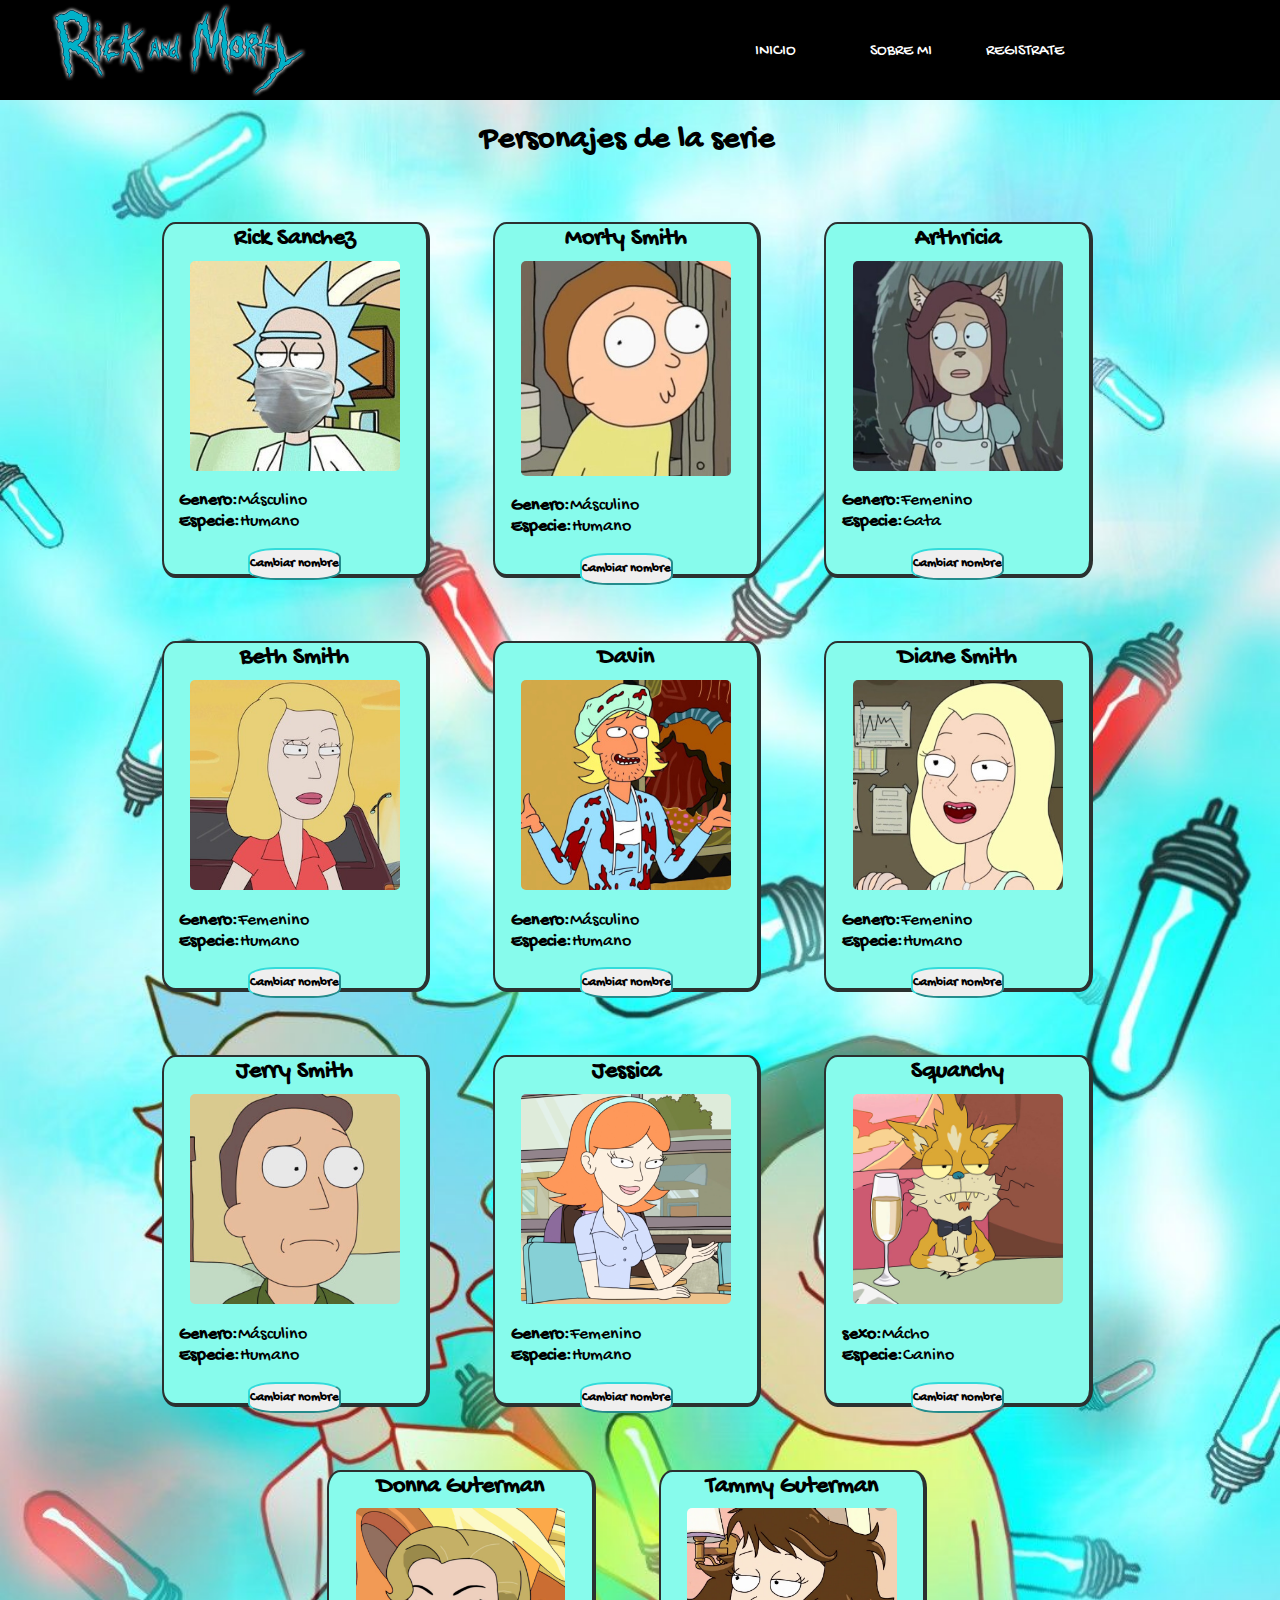
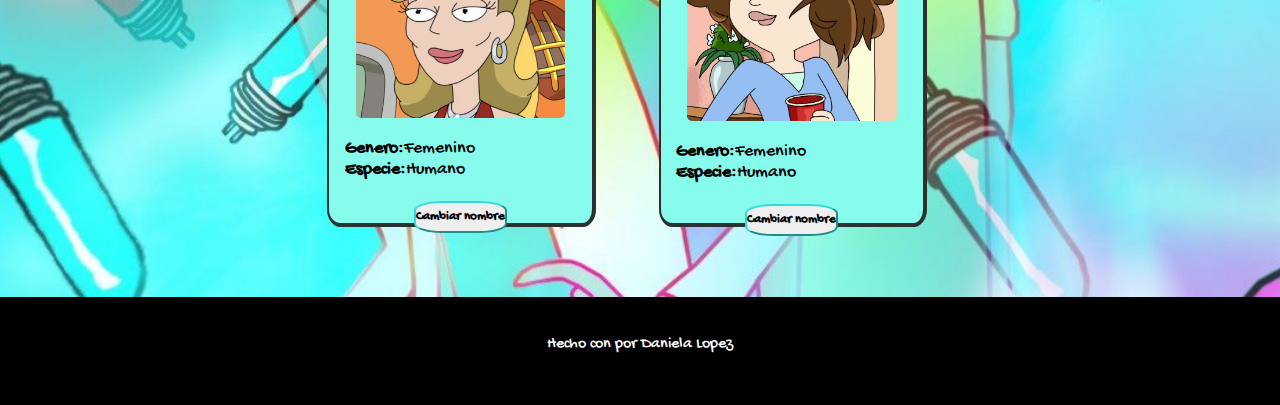
<file: index.html>
<!DOCTYPE html> <!--Especifica la version de HTML que vamos a utilizar -->
<html lang="es">
<head>
    <meta charset="UTF-8">
    <meta name="viewport" content="width=device-width, initial-scale=1.0">
    <title>Rick and Morty</title>
    <link rel="icon" type="image/png" href="./imagenes/aceptar.PNG" >
    <link rel="stylesheet" href="https://use.fontawesome.com/releases/v5.14.0/css/all.css" integrity="sha384-HzLeBuhoNPvSl5KYnjx0BT+WB0QEEqLprO+NBkkk5gbc67FTaL7XIGa2w1L0Xbgc" crossorigin="anonymous">
    <link href="https://fonts.googleapis.com/css2?family=Gochi+Hand&display=swap" rel="stylesheet">
    <link rel="stylesheet" href="./styles/style.css">
</head>

<body class="fondo3" >
   <nav class="main-menu">
       <!--etiqueta UL -> nos permite crear listas no ordenadas -->
            <img src="imagenes/rick.PNG" width="300" height="100" >
       
       <ul class="main-menu opt-menu">
           <!--li ==> elementos de la lista-->
           <li><a href="index.html">INICIO</a></li>
           <li><a href="sobremi.html">SOBRE MI</a></li>
           <li><a href="contact.html" >REGISTRATE</a></li>
       </ul>
        <!--etiqueta OL  listas ordenadas-->
        <!--<ol>
            li ==> elementos de la lista
            <li>Inicio</li>
            <li>Sobre mi</li>
            <li>Contactenos</li>
        </ol>-->
    
   </nav>
   
   <!--
   <div class="div-flex">
       <div class="div-flex img"><img src="imagenes/Arthricia.jpeg" width="300" height="300" ></div>
       <div class="div-flex img"><img src="imagenes/Beth.jpeg" width="300" height="300" ></div>
       <div class="div-flex img"><img src="imagenes/Davin.jpeg" width="300" height="300"></div>
       <div class="div-flex img"><img src="imagenes/Jerry.jpeg" width="300" height="300"></div>
       <div class="div-flex img"><img src="imagenes/DianeSanchez.jpeg"width="300" height="300"></div>
   </div>-->
   

   <!--El DIV es el padre
   <div class="flex-content">
     Las imagenes son los hijos
     <img style="flex-grow: 2; align-self: stretch;"src="https://picsum.photos/id/1025/200/200" alt="">
     <img src="https://picsum.photos/id/237/200/200" alt="">
     <img src="https://picsum.photos/id/1020/400/300" alt="">
   </div>-->
   
   <div class="container">
    <h1>Personajes de la serie</h1>
   <section class="main-charecters">
    <article class="charecter">
        <header >
            <h2 id="nombre1">Rick Sanchez</h2>
         </header>
         <img src="imagenes/ricksanchez.jpg" alt="RickSanchez" >
         <div>
             <p><b>Genero:</b>Másculino</p>
             <p><b>Especie:</b>Humano</p>
         </div>
         <button class="cambiarnombre"><a onclick="cambiarnombre('nombre1')"><b>Cambiar nombre</b></a></button>
     </article>
     <article class="charecter">
        <header >
            <h2 id="nombre2">Morty Smith</h2>
         </header>
         <img src="imagenes/Morty.jpg" alt="MortySmith" >
         <div>
             <p><b>Genero:</b>Másculino</p>
             <p><b>Especie:</b>Humano</p>
         </div>
         <button class="cambiarnombre"><a onclick="cambiarnombre('nombre2')"><b>Cambiar nombre</b></a></button>
     </article>
       <article class="charecter">
           <header >
               <h2 id="nombre3">Arthricia</h2>
            </header>
            <img src="imagenes/Arthricia.jpeg" alt="Arthricia" >
            <div>
                <p><b>Genero:</b>Femenino</p>
                <p><b>Especie:</b>Gata</p>
            </div>
            <button class="cambiarnombre"><a onclick="cambiarnombre('nombre3')"><b>Cambiar nombre</b></a></button>
        </article>
        <article class="charecter">
            <header >
                <h2 id="nombre4">Beth Smith</h2>
            </header>
            <img src="imagenes/Beth.jpeg" alt="Beth">
            <div>
                <p><b>Genero:</b>Femenino</p>
                <p><b>Especie:</b>Humano</p>
            </div>
            <button class="cambiarnombre"><a onclick="cambiarnombre('nombre4')"><b>Cambiar nombre</b></a></button>
        </article>
    <article class="charecter">
        <header >
            <h2 id="nombre5">Davin</h2>
        </header >
        <img src="imagenes/Davin.jpeg" alt="Beth">
        <div>
            <p><b>Genero:</b>Másculino</p>
            <p><b>Especie:</b>Humano</p>
        </div>
        <button class="cambiarnombre"><a onclick="cambiarnombre('nombre5')"><b>Cambiar nombre</b></a></button>
    </article>
    <article class="charecter">
        <header >
            <h2 id="nombre6">Diane Smith</h2></a>
        </header >
        <img src="imagenes/DianeSanchez.jpeg" alt="Beth">
        <div>
            <p><b>Genero:</b>Femenino</p>
            <p><b>Especie:</b>Humano</p>
        </div>
        <button class="cambiarnombre"><a onclick="cambiarnombre('nombre6')"><b>Cambiar nombre</b></a></button>
    </article>
    <article class="charecter">
        <header>
            <h2 id="nombre7">Jerry Smith</h2>
        </header>
        <img src="imagenes/Jerry.jpeg" alt="Beth">
        <div>
            <p><b>Genero:</b>Másculino</p>
            <p><b>Especie:</b>Humano</p>
        </div>
        <button class="cambiarnombre"><a onclick="cambiarnombre('nombre7')"><b>Cambiar nombre</b></a></button>
    </article>
    <article class="charecter">
        <header>
            <h2 id="nombre8">Jessica</h2>
        </header>
        <img src="imagenes/Jessica.png" alt="Jessica">
        <div>
            <p><b>Genero:</b>Femenino</p>
            <p><b>Especie:</b>Humano</p>
        </div>
        <button class="cambiarnombre"><a onclick="cambiarnombre('nombre8')"><b>Cambiar nombre</b></a></button>
    </article>
    <article class="charecter">
        <header>
            <h2 id="nombre9">Squanchy</h2>
        </header>
        <img src="imagenes/squanchy.jpg" alt="Squanchy">
        <div>
            <p><b>sexo:</b>Mácho</p>
            <p><b>Especie:</b>Canino</p>
        </div>
        <button class="cambiarnombre"><a onclick="cambiarnombre('nombre9')"><b>Cambiar nombre</b></a></button>
    </article>
    <article class="charecter">
        <header>
            <h2 id="nombre10">Donna Guterman</h2>
        </header>
        <img src="imagenes/Donna.png" alt="Donna">
        <div>
            <p><b>Genero:</b>Femenino</p>
            <p><b>Especie:</b>Humano</p>
        </div>
        <button class="cambiarnombre2"><a onclick="cambiarnombre('nombre10')"><b>Cambiar nombre</b></a></button>
    </article>
    <article class="charecter">
        <header>
            <h2 id="nombre11">Tammy Guterman</h2>
        </header>
        <img src="imagenes/tammy.PNG" alt="Tammy">
        <div>
            <p><b>Genero:</b>Femenino</p>
            <p><b>Especie:</b>Humano</p>
        </div>
        <button class="cambiarnombre2"><a onclick="cambiarnombre('nombre11')"><b>Cambiar nombre</b></a></button>
    </article>
   </section>
   </div>

   <footer>
       <p>Hecho con <i class="fas fa-heart"></i> por Daniela Lopez</p>
   </footer>
   <script src="./scripts.js">  </script>
  
</body>
</html>
</file>
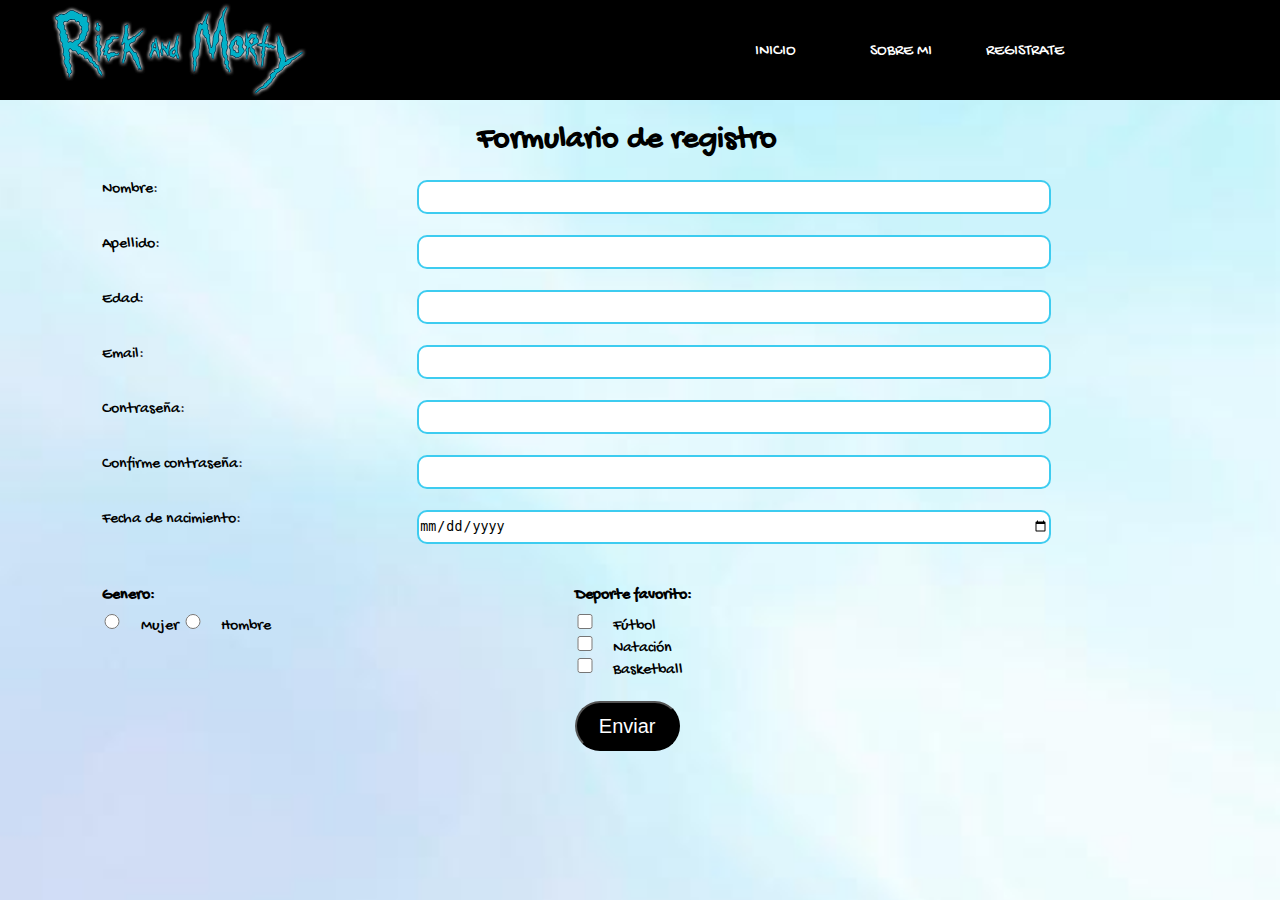
<file: contact.html>
<!DOCTYPE html>
<html lang="en">
    <head>
        <meta charset="UTF-8">
        <meta name="viewport" content="width=device-width, initial-scale=1.0">
        <title>Registrate</title>
        <link rel="icon" type="image/png" href="./imagenes/aceptar.PNG">
        <link
            href="https://fonts.googleapis.com/css2?family=Gochi+Hand&display=swap"
            rel="stylesheet">
        <link rel="stylesheet" href="./styles/style.css">
    </head>
    <body class="fondo">
        <script src="./scripts.js"></script>
        <nav class="main-menu">
            <!--etiqueta UL -> nos permite crear listas no ordenadas -->
            <img src="imagenes/rick.PNG" width="300" height="100">

            <ul class="main-menu opt-menu">
                <!--li ==> elementos de la lista-->
                <li><a href="index.html">INICIO</a></li>
                <li><a href="sobremi.html">SOBRE MI</a></li>
                <li><a href="contact.html">REGISTRATE</a></li>
            </ul>
        </nav>
        <div class="container">
            <h1 id="title">Formulario de registro</h1> <form method="POST"
                action="" class="form-flex">

                <div class="input-form">
                    <div><label for="nombre">Nombre:</label></div>
                    <input id="nombre" name="nombre" type="text" required>
                </div>

                <div class="input-form">
                    <div><label for="apellido">Apellido:</label></div>
                    <input id="apellido" name="apellido" type="text" required>
                </div>

                <div class="input-form">
                    <div><label for="edad">Edad:</label></div>
                    <input id="edad" name="edad" type="number" required>
                </div>

                <div class="input-form">
                    <div><label for="email">Email:</label></div>
                    <input id="email" name="email" type="email">
                </div>

                <div class="input-form">
                    <div><label for="contrasena">Contraseña:</label></div>
                    <input id="contrasena" name="contrasena" type="password">
                </div>
                <div class="input-form">
                    <div><label for="contrasenaconfirme">Confirme contraseña:</label></div>
                    <input id="contrasenaconfirme" name="contrasenaconfirme"
                        type="password">
                </div>

                <div class="input-form">
                    <div><label for="fechaNacimiento">Fecha de nacimiento:</label></div>
                    <input id="fechaNacimiento" name="fechaNacimiento"
                        type="date">
                </div>

                <section class="opt">
                    <div class="input-form options">
                        <h4>Genero:</h4>
                        <input id="mujer" name="genero" type="radio">
                        <label>Mujer</label>
                        <input id="hombre" name="genero" type="radio">
                        <label>Hombre</label>
                    </div>

                    <div class="input-form options">
                        <h4>Deporte favorito:</h4>

                        <ul>
                            <li>
                                <input id="futbol" name="futbol"
                                    type="checkbox">
                                <label for="futbol">Fútbol</label>
                            </li>
                            <li>
                                <input id="natacion" name="natacion"
                                    type="checkbox">
                                <label for="natacion">Natación</label>
                            </li>
                            <li>
                                <input id="basketball" name="basketball"
                                    type="checkbox">
                                <label for="basketball">Basketball</label>
                            </li>
                        </ul>

                    </div>
                </section>
                <div class="form-button">
                    <button type="submit">Enviar</button>
                </div>

            </form>
        </div>

    </body>
</html>
</file>
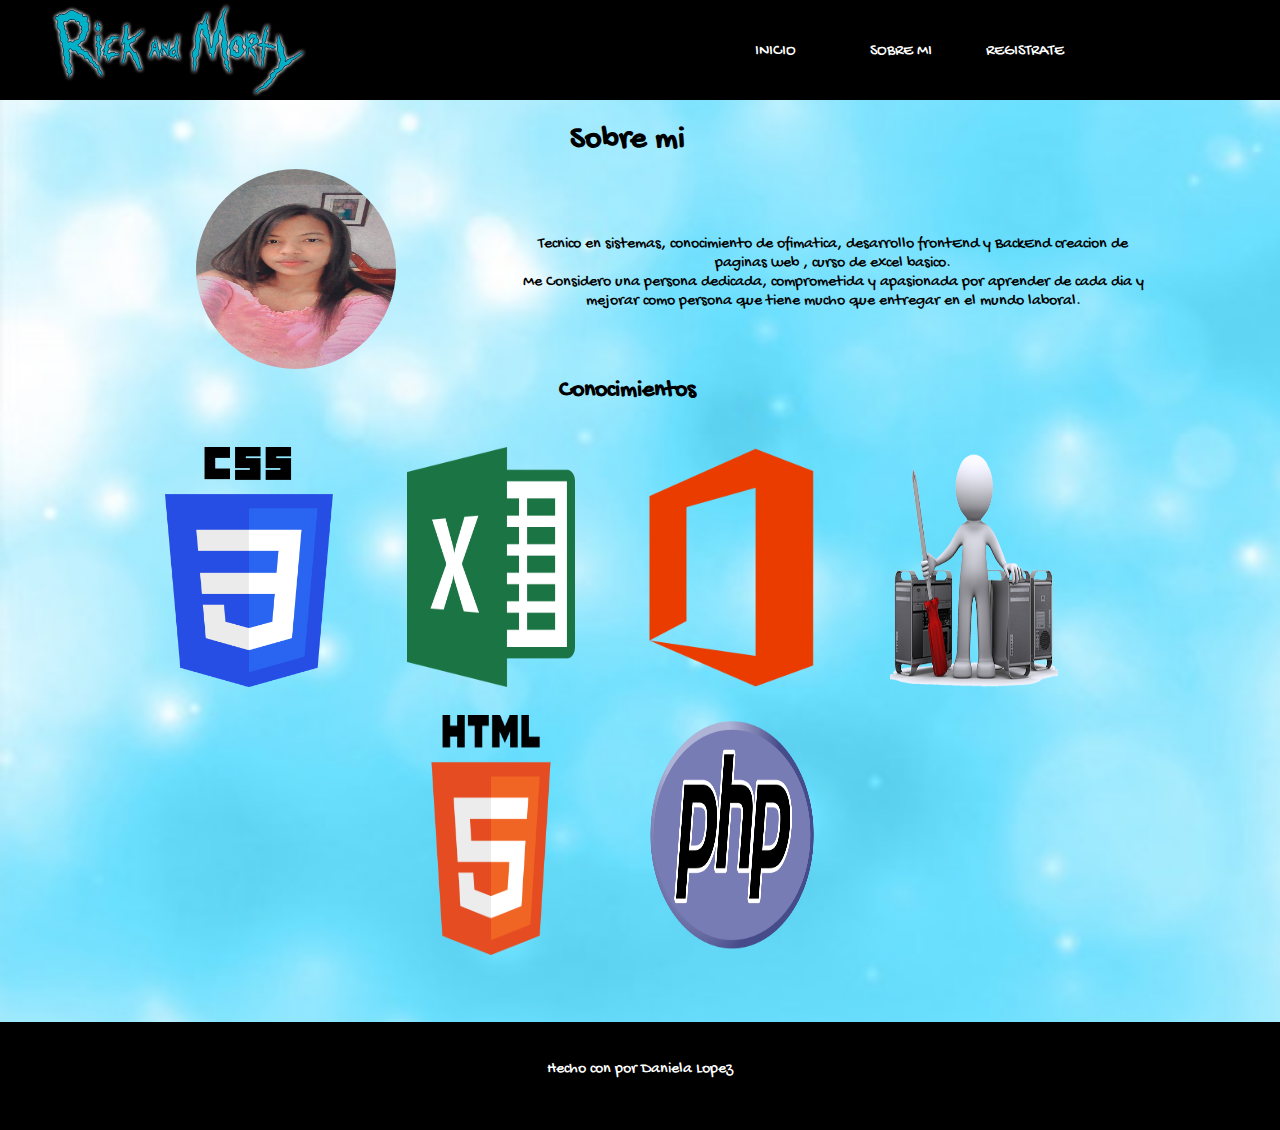
<file: sobremi.html>
<!DOCTYPE html>
<html lang="en">
<head>
    <meta charset="UTF-8">
    <meta name="viewport" content="width=device-width, initial-scale=1.0">
    <title>Rick and Morty</title>
    <link rel="icon" type="image/png" href="./imagenes/aceptar.PNG" >
    <link href="https://fonts.googleapis.com/css2?family=Gochi+Hand&display=swap" rel="stylesheet">
    <link rel="stylesheet" href="https://use.fontawesome.com/releases/v5.14.0/css/all.css" integrity="sha384-HzLeBuhoNPvSl5KYnjx0BT+WB0QEEqLprO+NBkkk5gbc67FTaL7XIGa2w1L0Xbgc" crossorigin="anonymous">
    <link rel="stylesheet" href="styles/style.css">
    <link rel="stylesheet" href="styles/aboutme.css">
</head>
<body class="fondo1">
      <nav class="main-menu">
        <!--etiqueta UL -> nos permite crear listas no ordenadas -->
             <img src="imagenes/rick.PNG" width="300" height="100" >
        
        <ul class="main-menu opt-menu">
            <!--li ==> elementos de la lista-->
            <li><a href="index.html">INICIO</a></li>
            <li><a href="sobremi.html">SOBRE MI</a></li>
            <li><a href="contact.html" >REGISTRATE</a></li>
        </ul>
    </nav>
    <div class="container">
        <h1>Sobre mi</h1>
        <section class="sec-flex mi-img">
        <div>
            <img src="imagenes/fotosobremi.jpeg" width="200" height="200">
        </div>
        <div>
        <p>Tecnico en sistemas, conocimiento de ofimatica, desarrollo frontEnd
            y BackEnd creacion de paginas web , curso de excel basico.<br/>
            Me Considero una persona dedicada, comprometida y apasionada por aprender 
            de cada dia y mejorar como persona que tiene mucho que entregar en el 
            mundo laboral. 
        </p>
        </div> 
        </section>

        <section >
            <h2>Conocimientos</h2>
            <div class="sec-flex conocimientos">
                <div class="img-language"><img src="imagenes/css.png"></div>
                <div class="img-language"><img src="imagenes/excel.png"></div>
                <div class="img-language"><img src="imagenes/ofimatica.png"></div>
                <div class="img-language"><img src="imagenes/tecnico.png"></div>
                <div class="img-language"><img src="imagenes/html.png"></div>
                <div class="img-language"><img src="imagenes/php.png"></div>
            </div>
        </section>
    </div>
    <footer>
        <p>Hecho con <i class="fas fa-heart"></i> por Daniela Lopez</p>
    </footer>

<!--
        <div class="sec-flex">
        <div class="sec-flex flex-child">
            <p>Lorem ipsum dolor sit amet consectetur adipisicing elit. Architecto, animi dolores amet 
                fugiat numquam possimus modi unde voluptatibus, aut ipsam, nam fugit eos temporibus cum. 
                Tempore voluptatibus similique asperiores beatae.</p>
                <img src="https://picsum.photos/id/562/600/400?blur=5" alt="">
            </div >
        <div class="sec-flex flex-child">
            <img src="https://picsum.photos/id/642/600/400" alt="">
            <img src="https://picsum.photos/id/645/600/400" alt="">
            <img src="https://picsum.photos/id/683/600/400?blur=5" alt="">

        </div>
        </div>
    </div>
-->
</body>
</html>
</file>
<file: styles/style.css>
/* selector universal */
*{
    margin: 0px;
    padding: 0px;
}

.fondo{
    background-image: url(../imagenes/fondoregistrate.jpg);
    background-size: cover;
    background-repeat: no-repeat;

}
.fondo3{
    background-image:url(../imagenes/fondo2.jpg) ;
    background-size: cover;
    background-repeat: no-repeat;
}
/* .flex-content{ 
    height: 1000 px;
    background-color: salmon;
    display: flex;/*permite que los elementos hijos sean flexibles
    flex-direction: row;
    flex-wrap:wrap;
    justify-content: center;
    align-items: flex-start;

} */

.main-menu{
    display: flex;
    /* aling-items=>alinea los elementos teneindo en cuenta el alto
    justify-co
    ntent =>alinea los elemento en el alto */
    align-items:center;
    background-color:black;
    color:white;
}
.main-menu img{
    padding-left: 4%; 
    margin-right: 2%;
    width: 20%;
}
.opt-menu{
    justify-content: flex-end;
    width:60%;
}

.opt-menu a{
    text-decoration: none;
    color:white;
}

.opt-menu li{
    list-style: none;
    width: 15%;
}
.opt-menu a{
    font-family: 'Gochi Hand', cursive;
}
.opt-menu a:hover{
    background-color: rgba(114, 181, 212, 0.972);
    color:white;
    border: 10px  rgba(114, 181, 212, 0.972) solid ;
    border-radius:40px;
}
/* .div-flex{ 
    
    display: flex;
    margin: 20px;
    flex-wrap: wrap;
    justify-content: center;
}*/

/* .div-flex img{ 
     border-radius: 15px;
}*/

.container{
    margin:1% 10% 3% 8%;
    text-align:center;
}


.main-charecters{
    display:flex;
    flex-wrap: wrap;
    justify-content: center;

}

.charecter{
  width: 25%;
  margin:3%;
  border:2px rgba(37, 35, 35, 0.938) solid;
  border-right: 4px rgba(37, 35, 35, 0.938) solid;
  border-bottom: 4px rgba(37, 35, 35, 0.938) solid;
  border-radius: 5%;
  text-align:center;
  background-color: rgb(135, 251, 236);
}

.charecter img{
    width: 80%;
    border-radius: 5px;
}

.charecter div{
    text-align:justify;
    padding: 6% ;
    width: 90%;

}

.charecter h2{
    font-weight: bold;
    margin-bottom: 3%;
    font-family: 'Gochi Hand', cursive;
}

.charecter p{
    font-family: 'Gochi Hand', cursive;
    font-size: large;

}

.container h1{
    font-family: 'Gochi Hand', cursive;
    margin-top: 2%;
    text-align: center !important;
}

footer{
    background-color: black;
    color:white;
    height: 70px;
    text-align:center;
    padding-top: 3%;
    font-family: 'Gochi Hand', cursive;
}

.fa-heart{
    color: blueviolet;
}

/* Empiez codigo del formulario registrate */

.form-flex{
    display:flex;
    flex-direction: column;
    text-align:left;
    font-family: 'Gochi Hand', cursive;
}

.input-form{
    margin-bottom: 2%;
    
}

.input-form div{
    width: 30%;
    float: left;
    font-family: 'Gochi Hand', cursive;
}

.input-form input{
    width: 60%;
}

.form-button{
    text-align:center;
}

.form-button button{
    background-color: black;
    color:white;
    width: 10%;
    height: 50px;
    border-radius: 80px ;
    font-size: 20px;
}

.options{
    text-align: left;
    width: 45%;

}

.options h4{
    margin-bottom: 2%;
  
}
.form-flex input{
    height: 30px;
    border: 2px rgb(61, 204, 240) solid;
    border-radius: 10px;
}

.opt{
    display:flex;
    margin-top: 2%;
}
 
.opt h4{
    align-items: center;
}



h1{
    margin-bottom: 3%;
}
#title{
    margin-bottom: 2%;
}

li{
    list-style: none;
}

.options input{
    width: 20px !important;
    height: 15px;
    border: 2px rgb(61, 204, 240) solid !important;
    flex-direction: column;
    margin-right: 3%;
    text-align: center;
}

.cambiarnombre{
    border-radius: 30%;
    height: 9%;
    border-color:rgba(38, 218, 218, 0.938);
    font-family: 'Gochi Hand', cursive;
    text-align: center;
}

.cambiarnombre2{
    border-radius: 30%;
    height: 9%;
    border-color:rgba(38, 218, 218, 0.938);
    font-family: 'Gochi Hand', cursive;
    text-align: center;
    margin-top: 2%;
}
</file>
<file: styles/aboutme.css>
.container{
    font-family: 'Gochi Hand', cursive;
}
.fondo1{
    background-image: url(../imagenes/fondosobre.jpg);
    background-size: cover;
    background-repeat: no-repeat;
}
.sec-flex{
    display: flex;
    align-items:center;
    justify-content: center;
}

.sec-flex p{
    margin-left: 25%;
}

.mi-img img{
    border-radius: 60%;
    margin-left: 47%;
}

.conocimientos{
    flex-wrap: wrap;
}

.img-language{
    width: 20%;
    text-align: center;
    margin-bottom: 2%;
    margin-right: 3%;
}
 
.img-language img{
    width: 80%;
    height: 240px;
}

.img-language img:hover{
    border:5px pink solid;
    border-radius: 30px;
    box-shadow:3px 5px 5px #D8D8D8;
    padding:10%;
}



h2{
    margin-bottom: 4%;
}

h1{
    margin-bottom: 1% !important;
}







/*
.mi-img p{
    margin-left:10%;
}

.sec-flex img{
    border: 1px white solid;
}

.mi-img img{
    border-radius: 50%;
    margin-left: 10%;
}
.flex-child{
    flex-wrap: wrap;
    justify-content: space-between;
    margin-right: 15%;
    width: 40%;
    border:2px pink solid;
    margin-left: 5%;
}

.flex-child img{
    width: 30%;
}
.flex-child p{
    width: 60%;
}
*/
</file>
